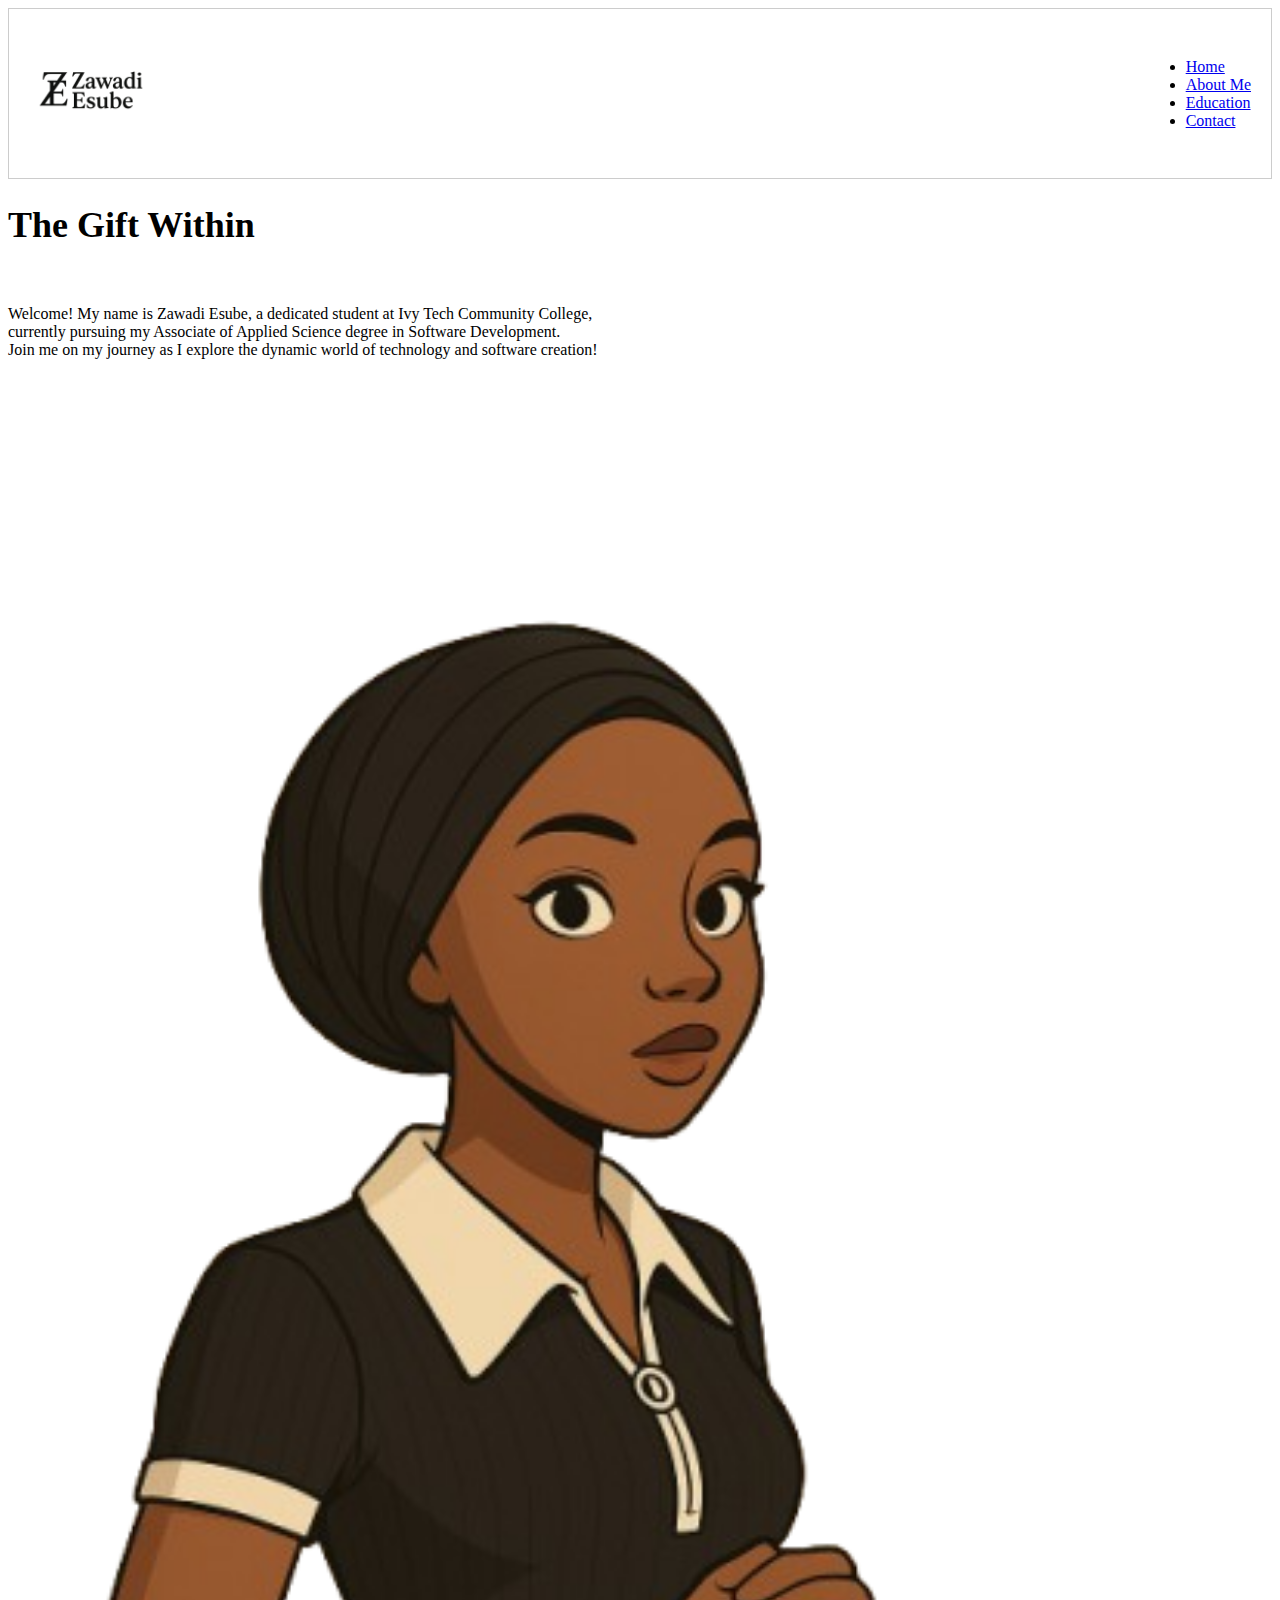
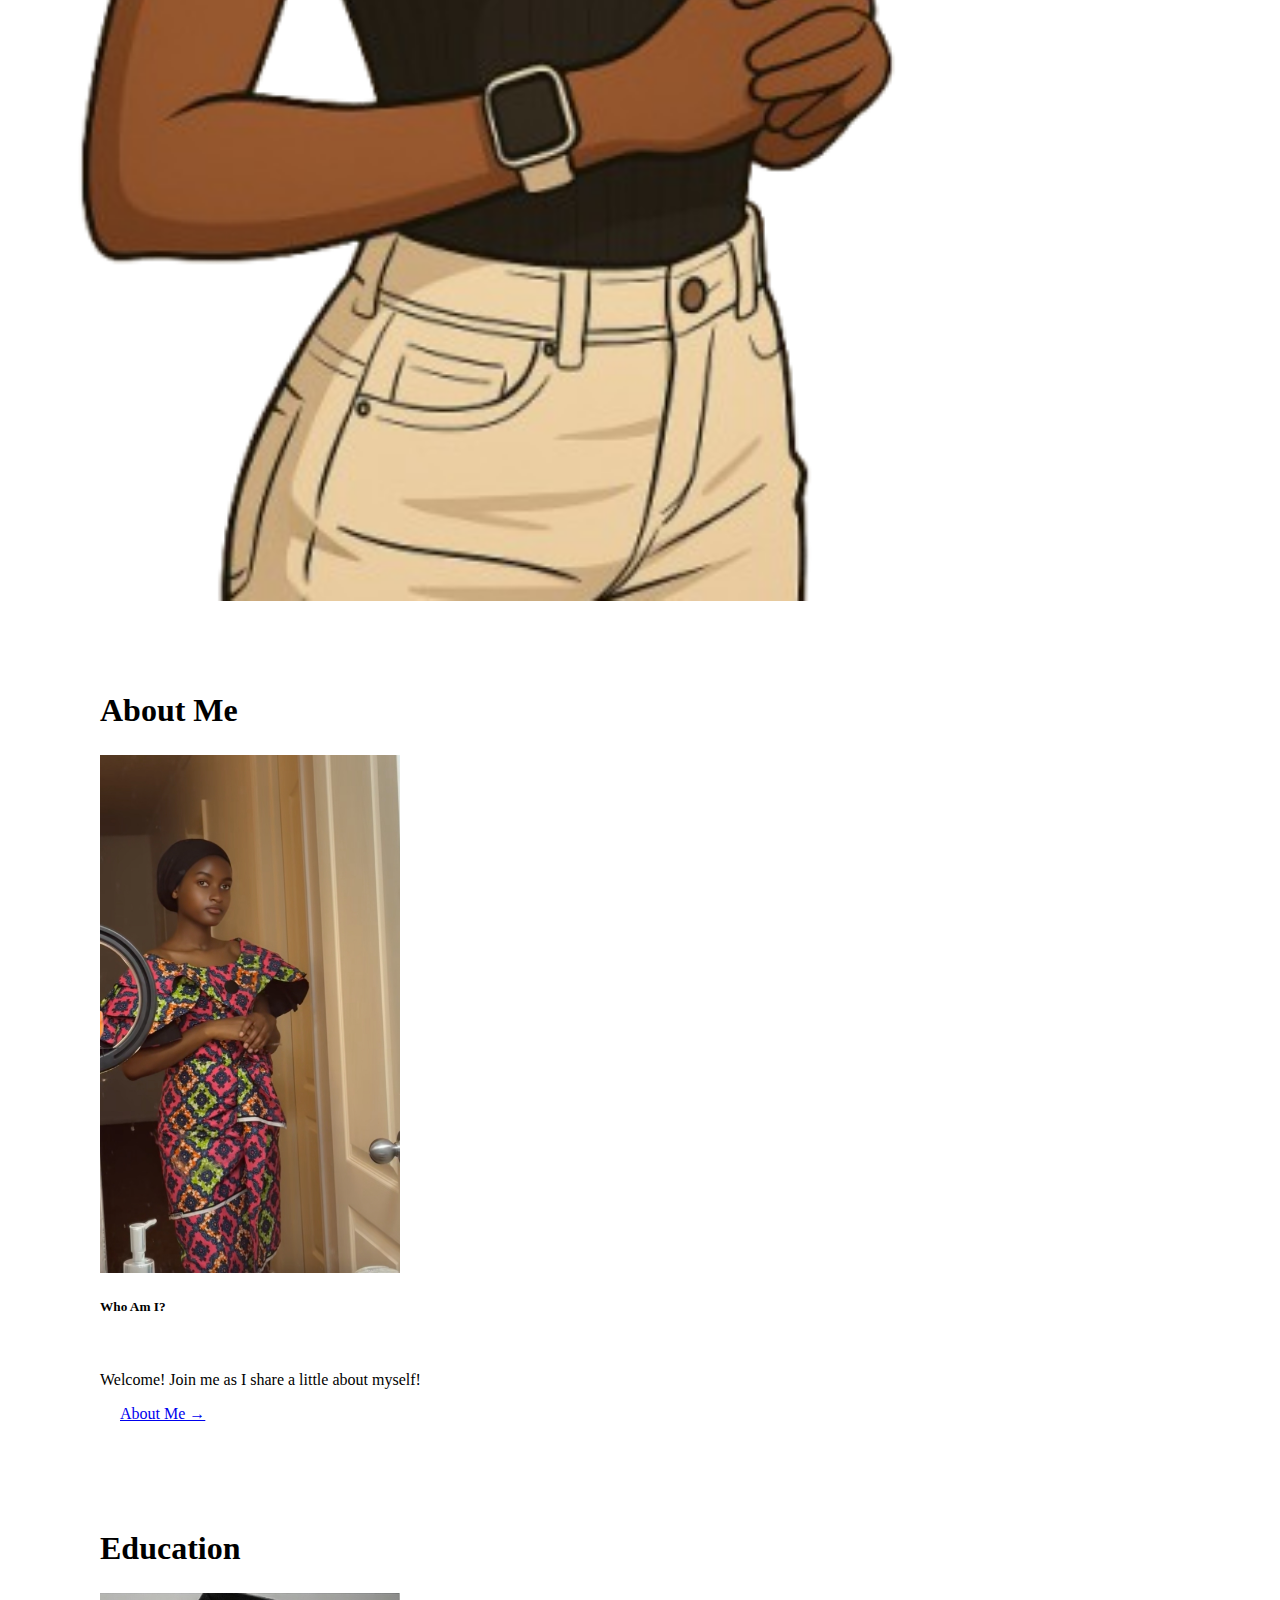
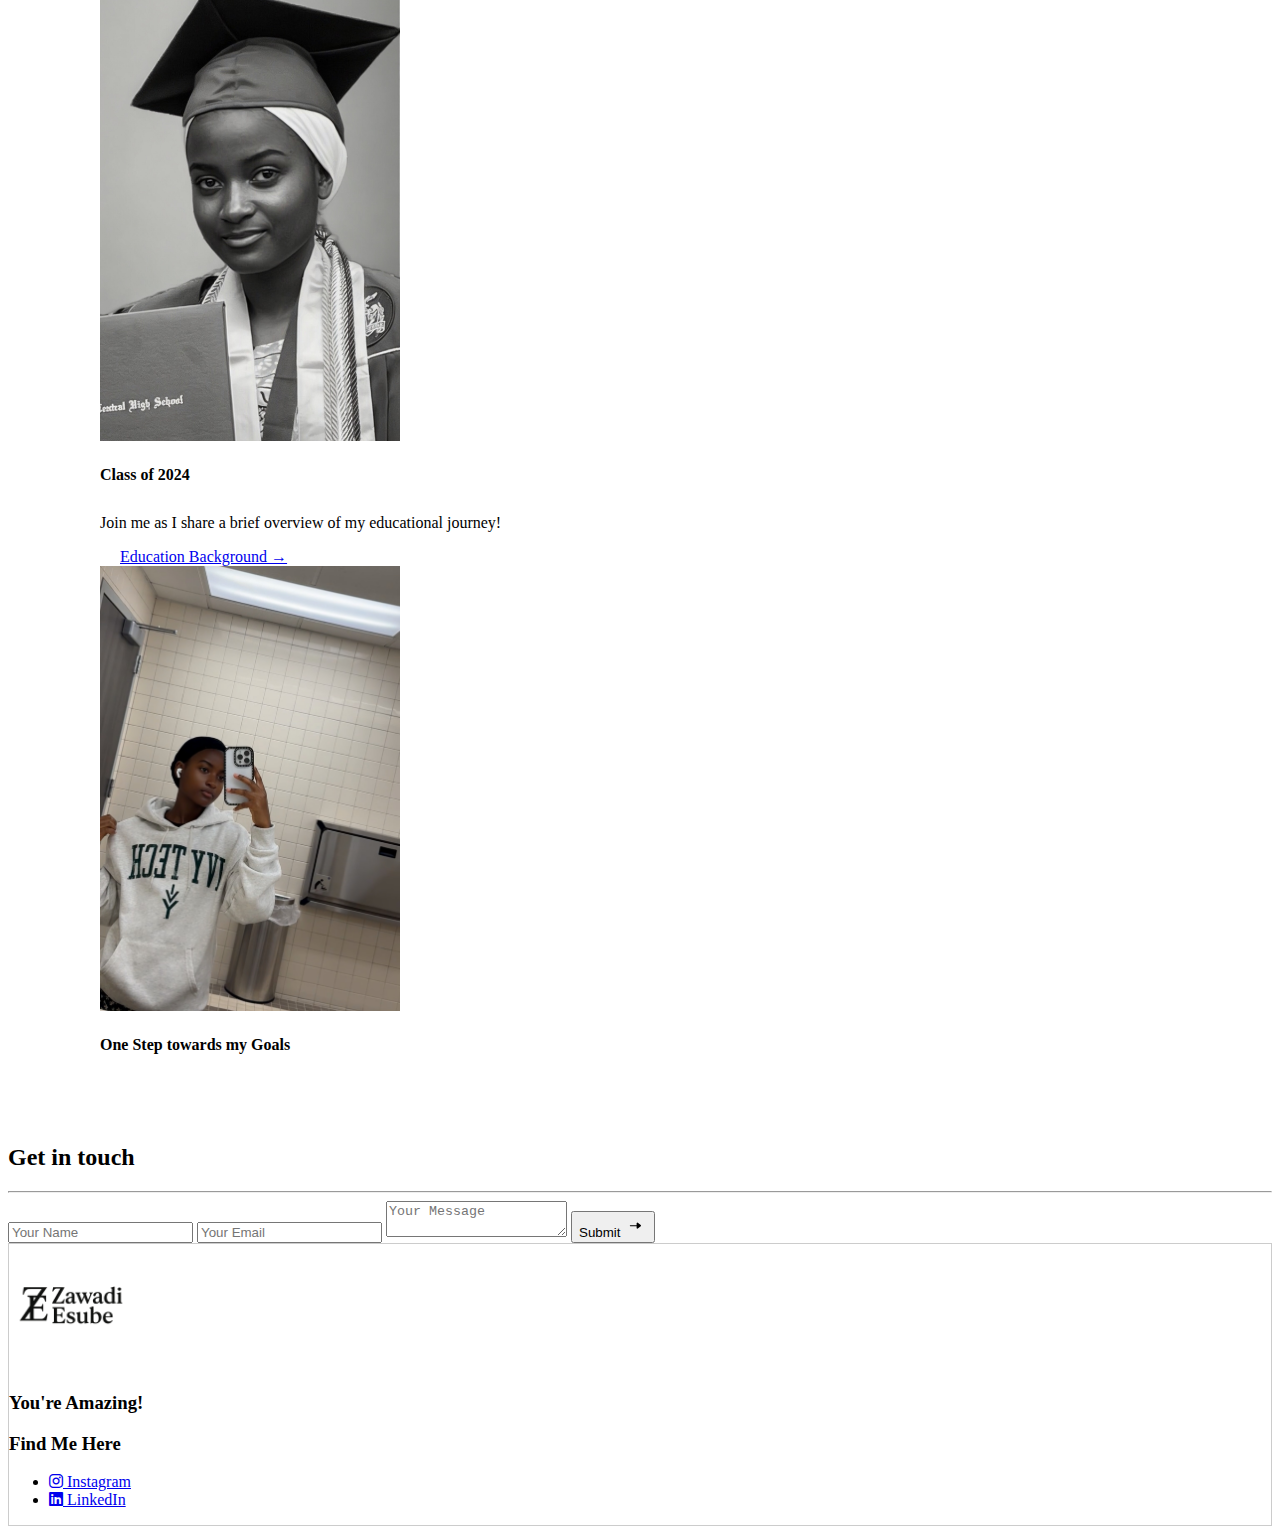
<file: index.html>
<!DOCTYPE html>
<html lang="en">
<head>
    <meta charset="UTF-8">
    <meta name="viewport" content="width=device-width, initial-scale=1.0">
    <title>Zawadi Esùbe | Get to Know Me</title>
    <link rel="stylesheet" href="Style.CSS">
    <link href="https://cdn.boxicons.com/fonts/basic/boxicons.min.css" rel="stylesheet">
    <link rel="stylesheet" href="https://cdnjs.cloudflare.com/ajax/libs/font-awesome/6.0.0/css/all.min.css">
    <link href="https://www.flaticon.com/free-icons/instagram-logo" title="instagram logo icons">
        
</head>
<body>

     <header>
        <div class="navbar-box">
            <nav class="navbar">
                <div class="logo">
                    <a href="index.html">
                        <img src="AboutMeLogo.png" width="125px" alt="Logo">
                    </a>
                </div>
                <ul id="MenuItems">
                    <li><a href="index.html">Home</a></li>
                    <li><a href="AboutMe.html">About Me</a></li>
                    <li><a href="Education.html">Education</a></li>
                    <li><a href="Contact.html">Contact</a></li>
                </ul>
            </nav>
        </div>
        <div class="row">
            <div class="col-1">
                <h1>The Gift Within</h1>
                <br>
                <p>Welcome! My name is Zawadi Esube, a dedicated student at Ivy Tech Community College, 
                <br>currently pursuing my Associate of Applied Science degree in Software Development. 
                <br>Join me on my journey as I explore the dynamic world of technology and software creation!
                </p>

            </div>
            <div class="col-1">
                <img src="CartoonOfMe.2.png">
            </div>
        </div>
    </header>
<!----------about me categories-------->
    <div class="small-container">
        <h2 class="title">About Me</h2>
        <div class="row">
            <div class="col-3">
                <img src="Zawa.jpg" alt="Portait of Zawadi Esube" width="300px">
            </div>
            <div class="col-3">
                <h5>Who Am I?</h5>
                <br>
                <p>Welcome! Join me as I share a little about myself!</p>
                <a href="AboutMe.html" class="btn">About Me &#8594</a>


            </div>
        </div>
    </div>
<!-----------education categories---------->
    <div class="small-container">
        <h2 class="title">Education</h2>
        <div class="row">
            <div class="col-2">
                <img src="GraduationPhoto1.jpg" width="300px">
                <br> 
                <h4>Class of 2024</h4>
            </div>
            <p>Join me as I share a brief overview of my educational journey!</p>
            <a href="Education.html" class="btn">Education Background &#8594</a>
            <div class="col-2">
                <img src="IvyTechmerch.jpeg" width="300px">
                <br>
                <h4>One Step towards my Goals</h4>
            </div>

        </div>
    </div>
<!-----------contact-------->
    <div class="contact-container">
        <form action="" class="contact-left">
            <div class="contact-left-title">
                <h2>Get in touch</h2>
                <hr>
            </div>
            <input type="text" name="name" placeholder="Your Name" class="contact-inputs" required>
            <input type="email" name="email" placeholder="Your Email" class="contact-inputs" required>
            <textarea name="message" placeholder="Your Message" class="contact-inputs" required></textarea>
            <button type="submit">Submit <img src="arrow-right.png" alt=""></button>
        </form>
    </div>
<!----------footer------->
    <div class="footer-box">
        <footer>
            <div class="container">
                <div class="row">
                    <div class="col-4">
                        <img src="AboutMeLogo.png" width="125px">
                    </div>
                    <div class="col-4">
                        <h3>You're Amazing!</h3>
                    </div>
                    <div class="col-4">
                    <h3>Find Me Here</h3>
                        <ul class="social-links">
                            <li>
                                <a href="https://instagram.com/c_ad_eau_/" target="_blank">
                                    <i class="fab fa-instagram"></i> Instagram
                                </a>
                            </li>
                             <li>
                                <a href="https://linkedin.com/in/zawadi-esube" target="_blank">
                                    <i class="fab fa-linkedin"></i> LinkedIn
                                </a>
                            </li>
                        </ul>
                    </div>
                </div>
            </div>
        </footer>

    </div>
</body>
</html>
</file>
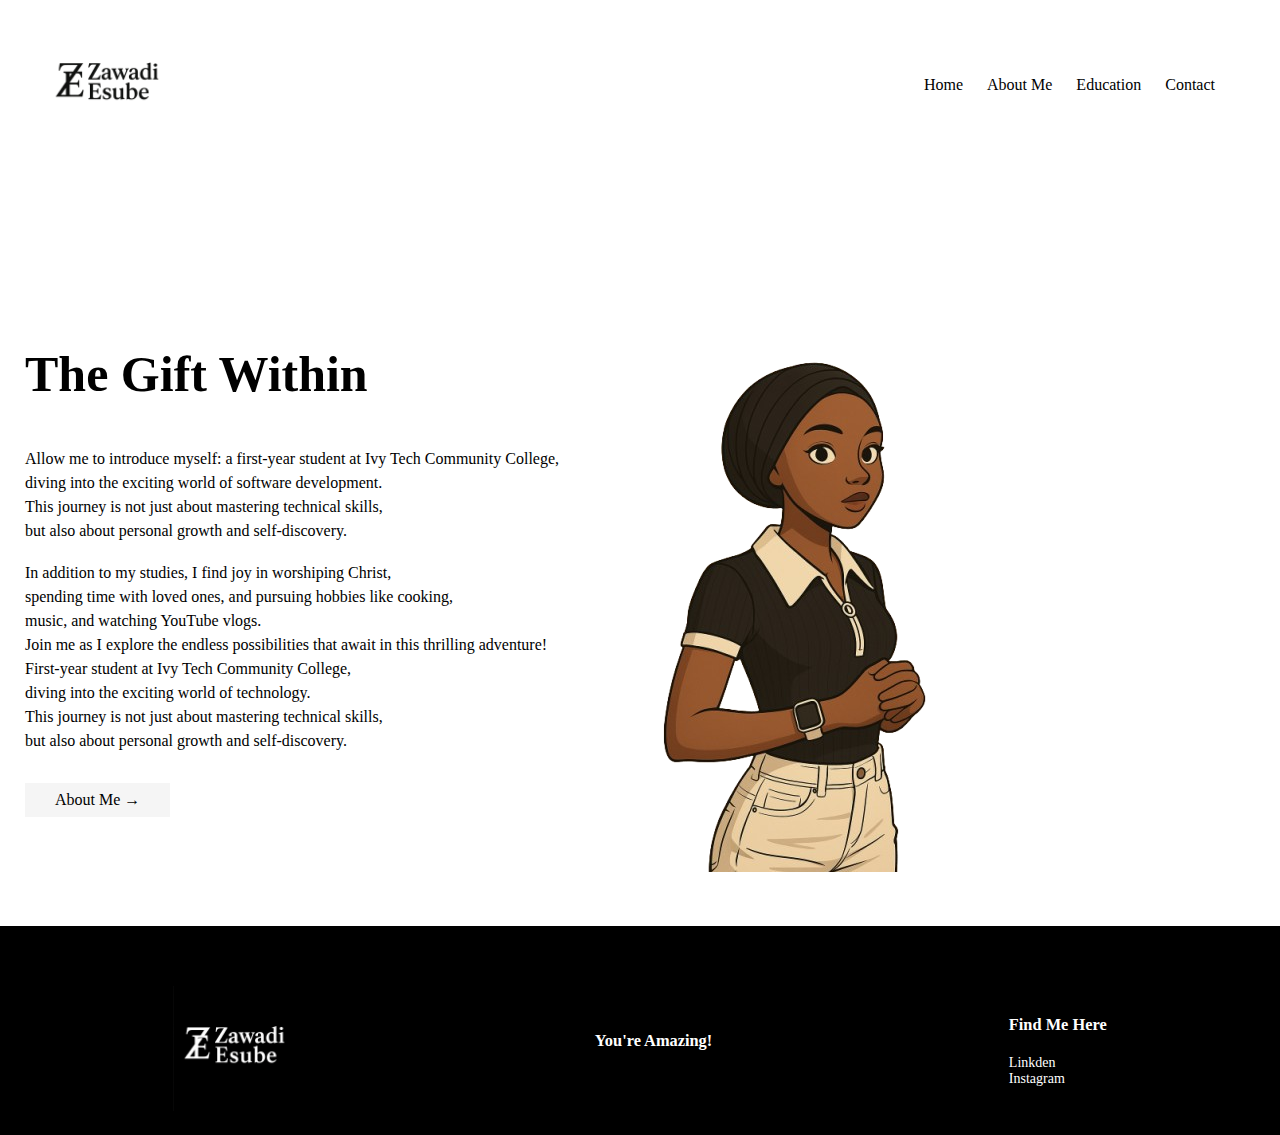
<file: New folder/website_final_project/index.html>
<!DOCTYPE html>
<html lang="en">
<head>
    <meta charset="UTF-8">
    <meta name="viewport" content="width=device-width", initial-scale="1.o">
    <title>Zawadi Esube | Get to Know Me</title>
    <link rel="stylesheet" href="Style.CSS">
    <link href="link href='https://cdn.boxicons.com/fonts/basic/boxicons.min.css' rel='stylesheet">
    <link href='https://cdn.boxicons.com/fonts/basic/boxicons.min.css' rel='stylesheet'>
        
</head>
<body>

     <div class="header">
        <div class="container">
            <div class="navbar">
                <div class="logo">
                     <a href="index.html"><img src="AboutMeLogo.png" width="125px"></a>
                </div>
                <nav>
                    <ul id="MenuItems">
                        <li><a href="index.html">Home</a></li>
                        <li><a href="aboutme.html">About Me</a></li>
                        <li><a href="education.html">Education</a></li>
                        <li><a href="contact.html">Contact</a></li>
                    </ul>
                </nav>
            </div>
                <div class="row">
                    <div class="col-1">
                    <h1>The Gift Within</h1>
                    <br>
                    <p>Allow me to introduce myself: a first-year student at Ivy Tech Community College,<br>
                    diving into the exciting world of software development.<br>
                    This journey is not just about mastering technical skills,<br>
                    but also about personal growth and self-discovery.</p>
                    <br>
                    <p>In addition to my studies, I find joy in worshiping Christ,<br>
                    spending time with loved ones, and pursuing hobbies like cooking,<br>
                    music, and watching YouTube vlogs.<br>
                    Join me as I explore the endless possibilities that await in this thrilling adventure!<br>
                    First-year student at Ivy Tech Community College,<br>
                    diving into the exciting world of technology.<br>
                    This journey is not just about mastering technical skills,<br>
                    but also about personal growth and self-discovery.</p>
                    <a href="AboutMe.html" class="btn">About Me &#8594</a>

                </div>
                <div class="col-1">
                    <img src="CartoonOfMe.2.png">
                </div>
            </div>
        </div>
    </div>

<!----------footer------->
    <div class="footer">
        <div class="container">
            <div class="row">
                <div class="col-4">
                    <img src="AboutMeWhiteLogo.png" width="125px">
                </div>
                <div class="col-4">
                    <h3>You're Amazing!</h3>
                </div>
                <div class="col-4">
                    <h3>Find Me Here</h3>
                    <ul>
                        <li>Linkden</li>

                        <li>Instagram</li>
                    </ul>
                </div>
            </div>
        </div>
    </div>

</body>
</html>
</file>
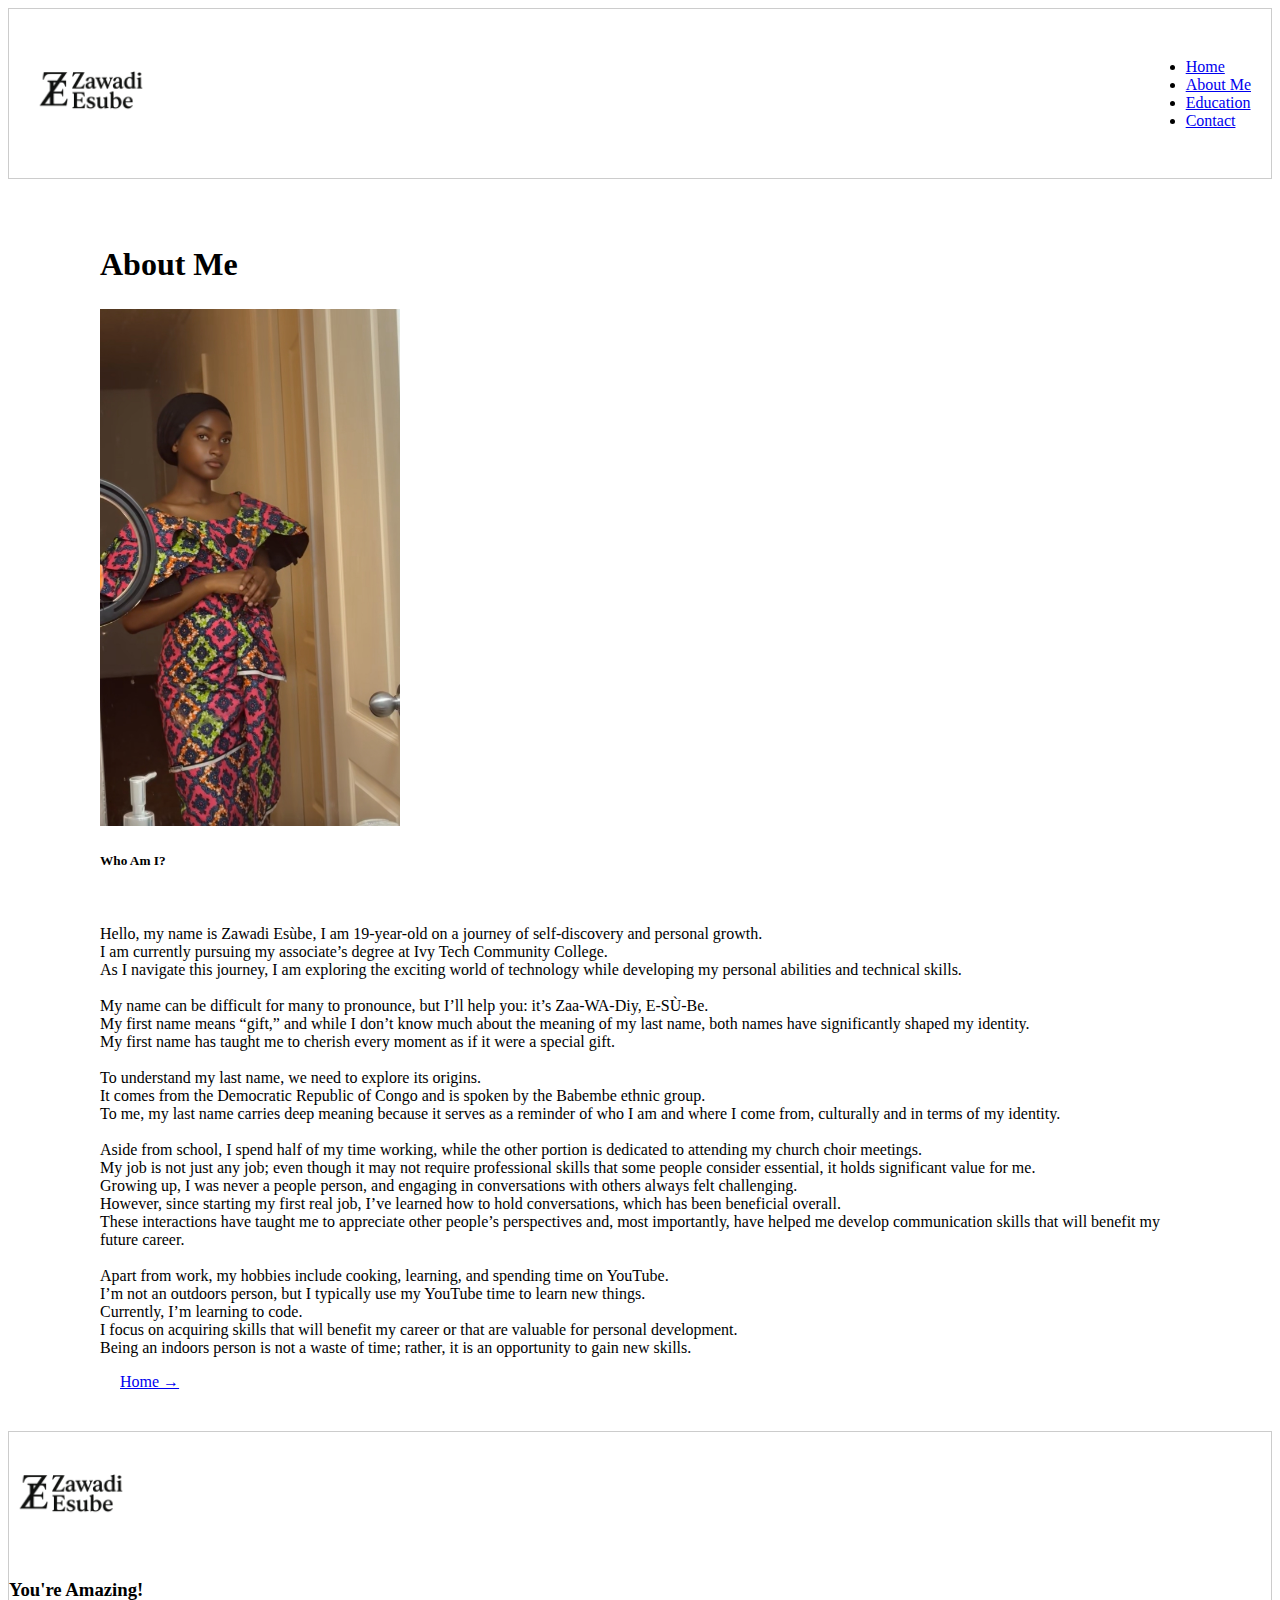
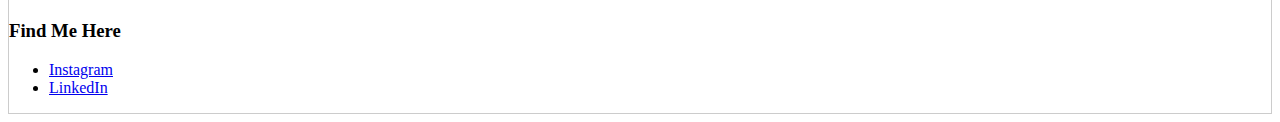
<file: AboutMe.html>
<!DOCTYPE html>
<html lang="en">
<head>
    <meta charset="UTF-8">
    <meta name="viewport" content="width=device-width, initial-scale=1.0">
    <title>Zawadi Esùbe | Get to Know Me</title>
    <link rel="stylesheet" href="Style.CSS">
    <link href="https://cdn.boxicons.com/fonts/basic/boxicons.min.css" rel="stylesheet">
    <link href="https://www.flaticon.com/free-icons/instagram-logo" title="instagram logo icons">
        
</head>
<body>

     <header>
        <div class="navbar-box">
            <nav class="navbar">
                <div class="logo">
                    <a href="index.html">
                        <img src="AboutMeLogo.png" width="125px" alt="Logo">
                    </a>
                </div>
                <ul id="MenuItems">
                    <li><a href="index.html">Home</a></li>
                    <li><a href="AboutMe.html">About Me</a></li>
                    <li><a href="Education.html">Education</a></li>
                    <li><a href="Contact.html">Contact</a></li>
                </ul>
            </nav>
        </div>
    </header>
    <!----------about me categories-------->
    <div class="small-container">
        <h2 class="title">About Me</h2>
        <div class="row">
            <div class="col-3">
                <img src="Zawa.jpg" alt="Portait of Zawadi Esube" width="300px">
            </div>
            <div class="col-3">
                <h5>Who Am I?</h5>
                <br>
                <p>
                    Hello, my name is Zawadi Esùbe, I am 19-year-old on a journey of self-discovery and personal growth.<br>
                    I am currently pursuing my associate’s degree at Ivy Tech Community College.<br>
                    As I navigate this journey, I am exploring the exciting world of technology while developing my personal abilities and technical skills.<br><br>

                     My name can be difficult for many to pronounce, but I’ll help you: it’s Zaa-WA-Diy, E-SÙ-Be.<br>
                    My first name means “gift,” and while I don’t know much about the meaning of my last name, both names have significantly shaped my identity.<br>
                    My first name has taught me to cherish every moment as if it were a special gift.<br><br>

                    To understand my last name, we need to explore its origins.<br>
                    It comes from the Democratic Republic of Congo and is spoken by the Babembe ethnic group.<br>
                    To me, my last name carries deep meaning because it serves as a reminder of who I am and where I come from, culturally and in terms of my identity.<br><br>

                    Aside from school, I spend half of my time working, while the other portion is dedicated to attending my church choir meetings.<br>
                    My job is not just any job; even though it may not require professional skills that some people consider essential, it holds significant value for me.<br>
                    Growing up, I was never a people person, and engaging in conversations with others always felt challenging.<br>
                    However, since starting my first real job, I’ve learned how to hold conversations, which has been beneficial overall.<br>
                    These interactions have taught me to appreciate other people’s perspectives and, most importantly, have helped me develop communication skills that will benefit my future career.<br><br>

                    Apart from work, my hobbies include cooking, learning, and spending time on YouTube.<br>
                    I’m not an outdoors person, but I typically use my YouTube time to learn new things.<br>
                    Currently, I’m learning to code.<br>
                    I focus on acquiring skills that will benefit my career or that are valuable for personal development.<br>
                    Being an indoors person is not a waste of time; rather, it is an opportunity to gain new skills.
                </p>
                <a href="index.html" class="btn">Home &#8594</a>

            </div>
        </div>
    </div>

<!----------footer------->
    <div class="footer-box">
        <footer>
            <div class="container">
                <div class="row">
                    <div class="col-4">
                        <img src="AboutMeLogo.png" width="125px">
                    </div>
                    <div class="col-4">
                        <h3>You're Amazing!</h3>
                    </div>
                    <div class="col-4">
                    <h3>Find Me Here</h3>
                        <ul class="social-links">
                            <li>
                                <a href="https://instagram.com/c_ad_eau_/" target="_blank">
                                    <i class="fab fa-instagram"></i> Instagram
                                </a>
                            </li>
                             <li>
                                <a href="https://linkedin.com/in/zawadi-esube" target="_blank">
                                    <i class="fab fa-linkedin"></i> LinkedIn
                                </a>
                            </li>
                        </ul>
                    </div>
                </div>
            </div>
        </footer>

    </div>
</body>
</html>
</file>
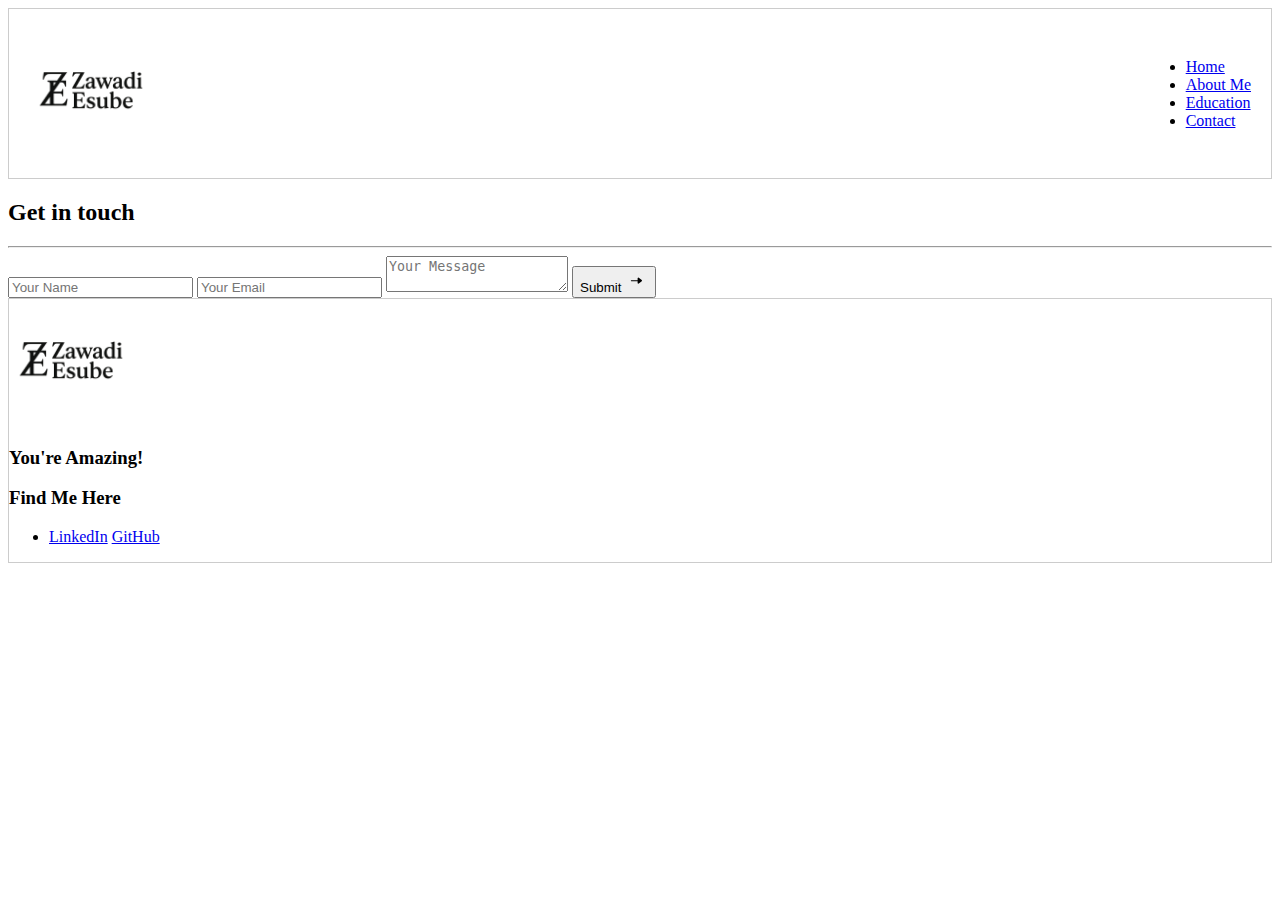
<file: Contact.html>
<!DOCTYPE html>
<html lang="en">
<head>
    <meta charset="UTF-8">
    <meta name="viewport" content="width=device-width, initial-scale=1.0">
    <title>Zawadi Esùbe | Get to Know Me</title>
    <link rel="stylesheet" href="Style.CSS">
    <link href="https://cdn.boxicons.com/fonts/basic/boxicons.min.css" rel="stylesheet">
    <link href="https://www.flaticon.com/free-icons/instagram-logo" title="instagram logo icons">
        
</head>
<body>

     <header>
        <div class="navbar-box">
            <nav class="navbar">
                <div class="logo">
                    <a href="index.html">
                        <img src="AboutMeLogo.png" width="125px" alt="Logo">
                    </a>
                </div>
                <ul id="MenuItems">
                    <li><a href="index.html">Home</a></li>
                    <li><a href="AboutMe.html">About Me</a></li>
                    <li><a href="Education.html">Education</a></li>
                    <li><a href="Contact.html">Contact</a></li>
                </ul>
            </nav>
        </div>
    </header>
    
    <!-----------contact-------->
    <div class="contact-container">
        <form action="https://api.web3forms.com/submit" method="POST" class="contact-left">
            <div class="contact-left-title">
                <h2>Get in touch</h2>
                <hr>
            </div>
            <input type="hidden" name="access_key" value="a3de0f06-ca59-4507-b3f0-29aaeaa1bd20">
            <input type="text" name="name" placeholder="Your Name" class="contact-inputs" required>
            <input type="email" name="email" placeholder="Your Email" class="contact-inputs" required>
            <textarea name="message" placeholder="Your Message" class="contact-inputs" required></textarea>
            <button type="submit">Submit <img src="arrow-right.png" alt=""></button>
        </form>
    </div>
<!----------footer------->
    <div class="footer-box">
        <footer>
            <div class="container">
                <div class="row">
                    <div class="col-4">
                        <img src="AboutMeLogo.png" width="125px">
                    </div>
                    <div class="col-4">
                        <h3>You're Amazing!</h3>
                    </div>
                    <div class="col-4">
                    <h3>Find Me Here</h3>
                        <ul class="social-links">
                            <li>
                                <a href="https://linkedin.com/in/zawadi-esube" target="_blank">LinkedIn</a>
                                <a href="https://github.com/zesube" target="_blank">GitHub</a>
                            </li>
                        </ul>
                    </div>
                </div>
            </div>
        </footer>

    </div>
</body>
</html>
</file>
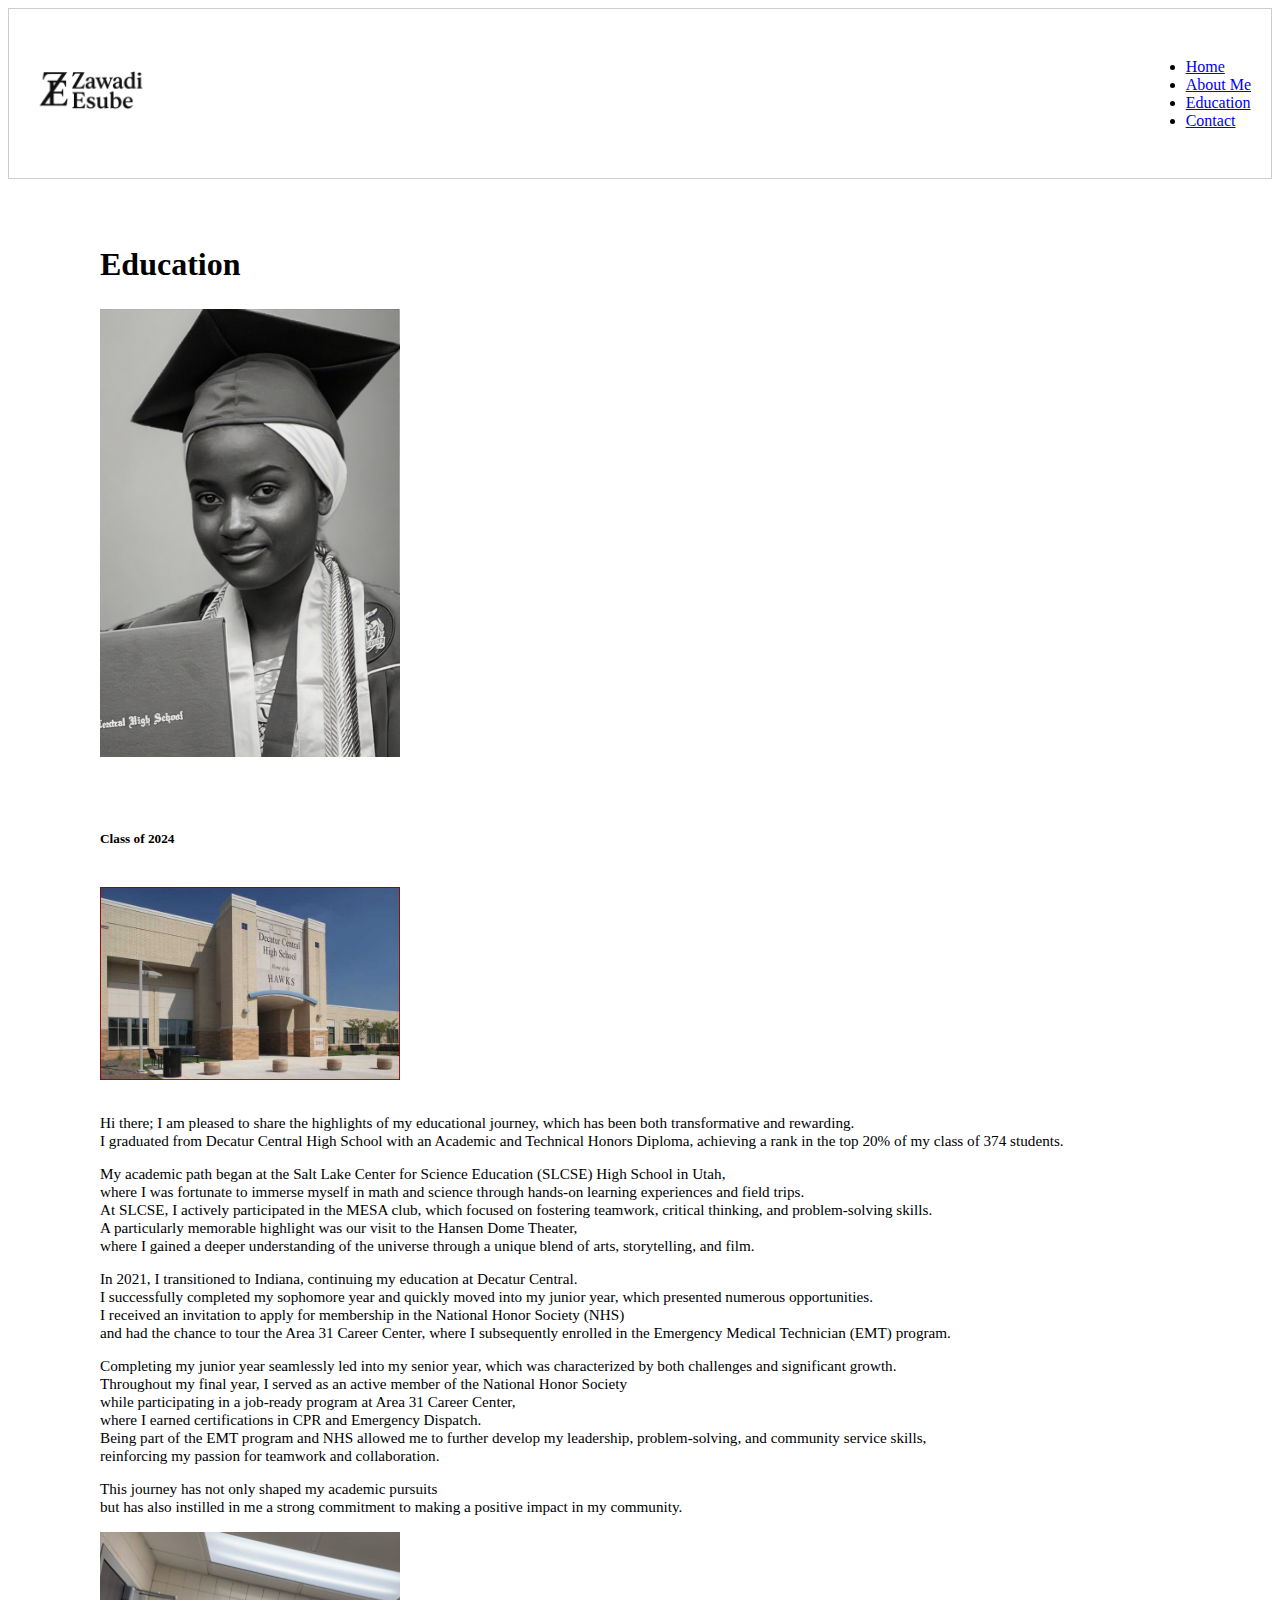
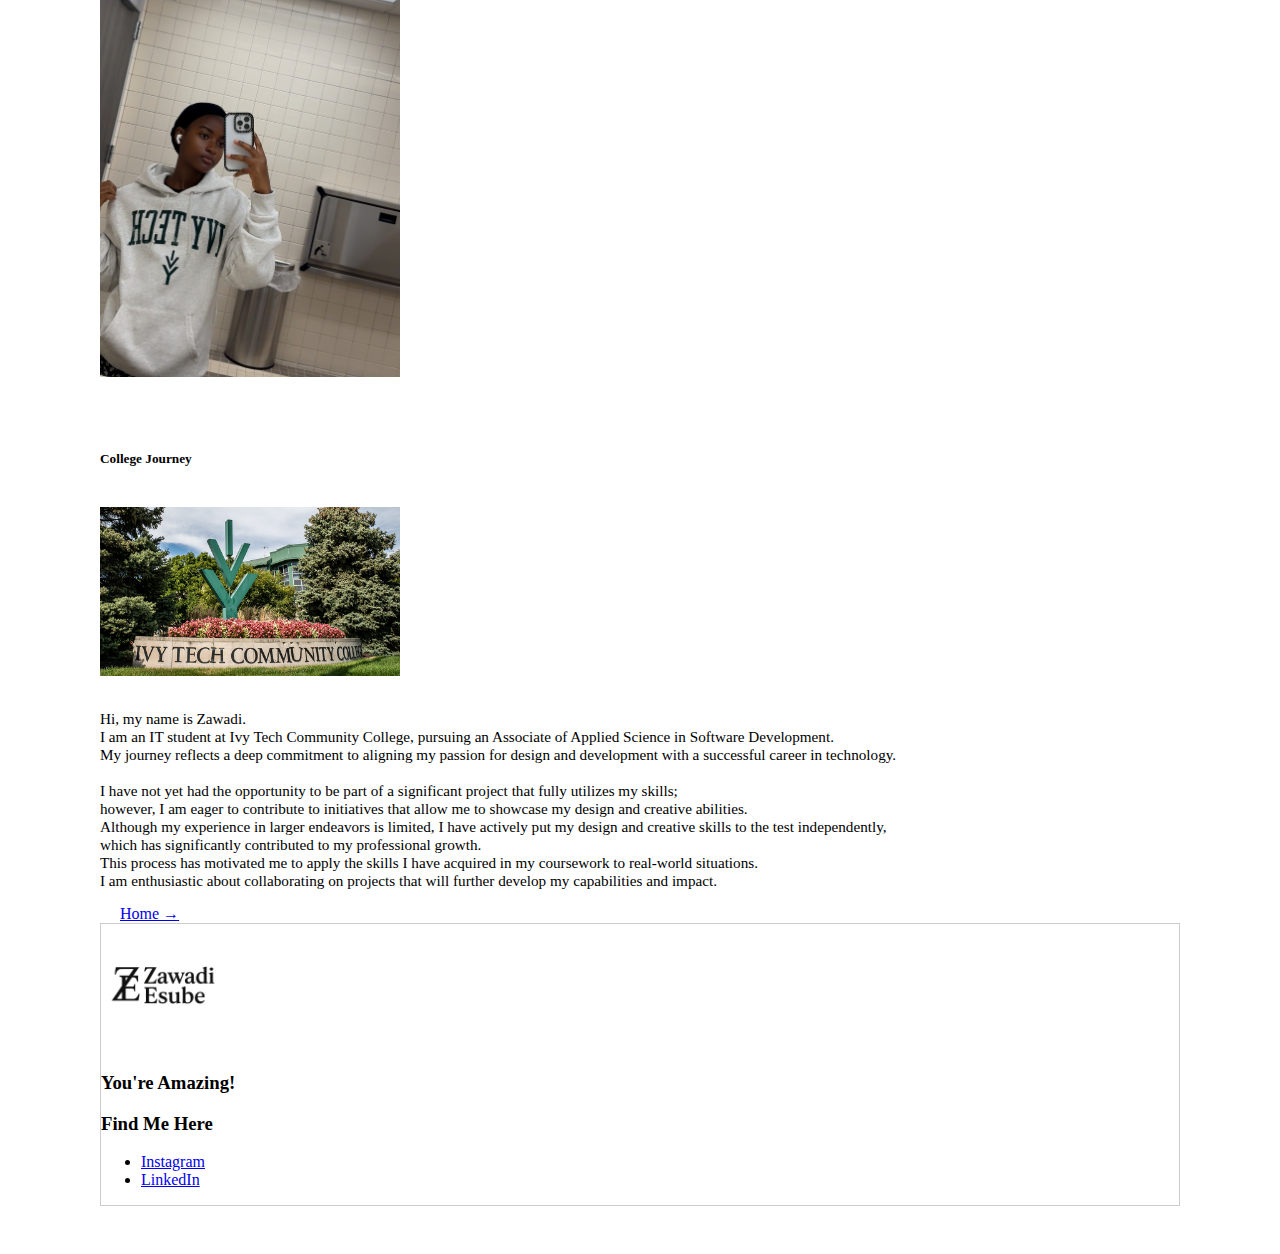
<file: Education.html>
<!DOCTYPE html>
<html lang="en">
<head>
    <meta charset="UTF-8">
    <meta name="viewport" content="width=device-width, initial-scale=1.0">
    <title>Zawadi Esube | Get to Know Me</title>
    <link rel="stylesheet" href="Style.CSS">
    <link href="https://cdn.boxicons.com/fonts/basic/boxicons.min.css" rel="stylesheet">
    <link href="https://www.flaticon.com/free-icons/instagram-logo" title="instagram logo icons">
        
</head>
<body>

     <header>
        <div class="navbar-box">
            <nav class="navbar">
                <div class="logo">
                    <a href="index.html">
                        <img src="AboutMeLogo.png" width="125px" alt="Logo">
                    </a>
                </div>
                <ul id="MenuItems">
                    <li><a href="index.html">Home</a></li>
                    <li><a href="AboutMe.html">About Me</a></li>
                    <li><a href="Education.html">Education</a></li>
                    <li><a href="Contact.html">Contact</a></li>
                </ul>
            </nav>
        </div>
            
    </header>


    <!-----------education categories---------->
    <div class="small-container">
        <h2 class="title">Education</h2>
        <div class="education-row">
            <div class="col-2">
                <img src="GraduationPhoto1.jpg" width="300px">
            </div> 
        <div class="col-2">
            <br>
            <h5>Class of 2024</h5>
            <br>
            <img src="decaturcentral.jpg" width="300px">
        </div>
        <p>
            Hi there; I am pleased to share the highlights of my educational journey, which has been both transformative and rewarding.<br>
            I graduated from Decatur Central High School with an Academic and Technical Honors Diploma,
            achieving a rank in the top 20% of my class of 374 students.
        </p>

        <p>
            My academic path began at the Salt Lake Center for Science Education (SLCSE) High School in Utah,<br>
            where I was fortunate to immerse myself in math and science through hands-on learning experiences and field trips.<br>
            At SLCSE, I actively participated in the MESA club, which focused on fostering teamwork, critical thinking, and problem-solving skills.<br>
            A particularly memorable highlight was our visit to the Hansen Dome Theater,<br>
            where I gained a deeper understanding of the universe through a unique blend of arts, storytelling, and film.
        </p>
        <p>
            In 2021, I transitioned to Indiana, continuing my education at Decatur Central.<br>
            I successfully completed my sophomore year and quickly moved into my junior year, which presented numerous opportunities.<br>
            I received an invitation to apply for membership in the National Honor Society (NHS)<br>
            and had the chance to tour the Area 31 Career Center, where I subsequently enrolled in the Emergency Medical Technician (EMT) program.
        </p>

        <p>
            Completing my junior year seamlessly led into my senior year, which was characterized by both challenges and significant growth.<br>
            Throughout my final year, I served as an active member of the National Honor Society<br>
            while participating in a job-ready program at Area 31 Career Center,<br>
            where I earned certifications in CPR and Emergency Dispatch.<br>
            Being part of the EMT program and NHS allowed me to further develop my leadership, problem-solving, and community service skills,<br>
            reinforcing my passion for teamwork and collaboration.
        </p>

        <p>
            This journey has not only shaped my academic pursuits<br>
            but has also instilled in me a strong commitment to making a positive impact in my community.
        </p>
    </div>
    <div>
        <div class="education-row">
            <div class="col-5">
                <img src="IvyTechmerch.jpeg" width="300px">

            </div>
            <div class="col-5">
                <br>
                <h5>College Journey</h5>
                <br>
                <img src="IvyTech.Indy.jpg" width="300px">   
            </div>
            <p>
                Hi, my name is Zawadi.<br>
                I am an IT student at Ivy Tech Community College, pursuing an Associate of Applied Science in Software Development.<br>
                My journey reflects a deep commitment to aligning my passion for design and development with a successful career in technology.<br><br>

                I have not yet had the opportunity to be part of a significant project that fully utilizes my skills;<br>
                however, I am eager to contribute to initiatives that allow me to showcase my design and creative abilities.<br>
                Although my experience in larger endeavors is limited, I have actively put my design and creative skills to the test independently,<br>
                which has significantly contributed to my professional growth.<br>
                This process has motivated me to apply the skills I have acquired in my coursework to real-world situations.<br>
                I am enthusiastic about collaborating on projects that will further develop my capabilities and impact.
            </p>
        </div>
        <a href="index.html" class="btn">Home &#8594</a>

    </div>


<!----------footer------->
    <div class="footer-box">
        <footer>
            <div class="container">
                <div class="row">
                    <div class="col-4">
                        <img src="AboutMeLogo.png" width="125px">
                    </div>
                    <div class="col-4">
                        <h3>You're Amazing!</h3>
                    </div>
                    <div class="col-4">
                    <h3>Find Me Here</h3>
                        <ul class="social-links">
                            <li>
                                <a href="https://instagram.com/c_ad_eau_/" target="_blank">
                                    <i class="fab fa-instagram"></i> Instagram
                                </a>
                            </li>
                             <li>
                                <a href="https://linkedin.com/in/zawadi-esube" target="_blank">
                                    <i class="fab fa-linkedin"></i> LinkedIn
                                </a>
                            </li>
                        </ul>
                    </div>
                </div>
            </div>
        </footer>
    </div>
</html>
</file>
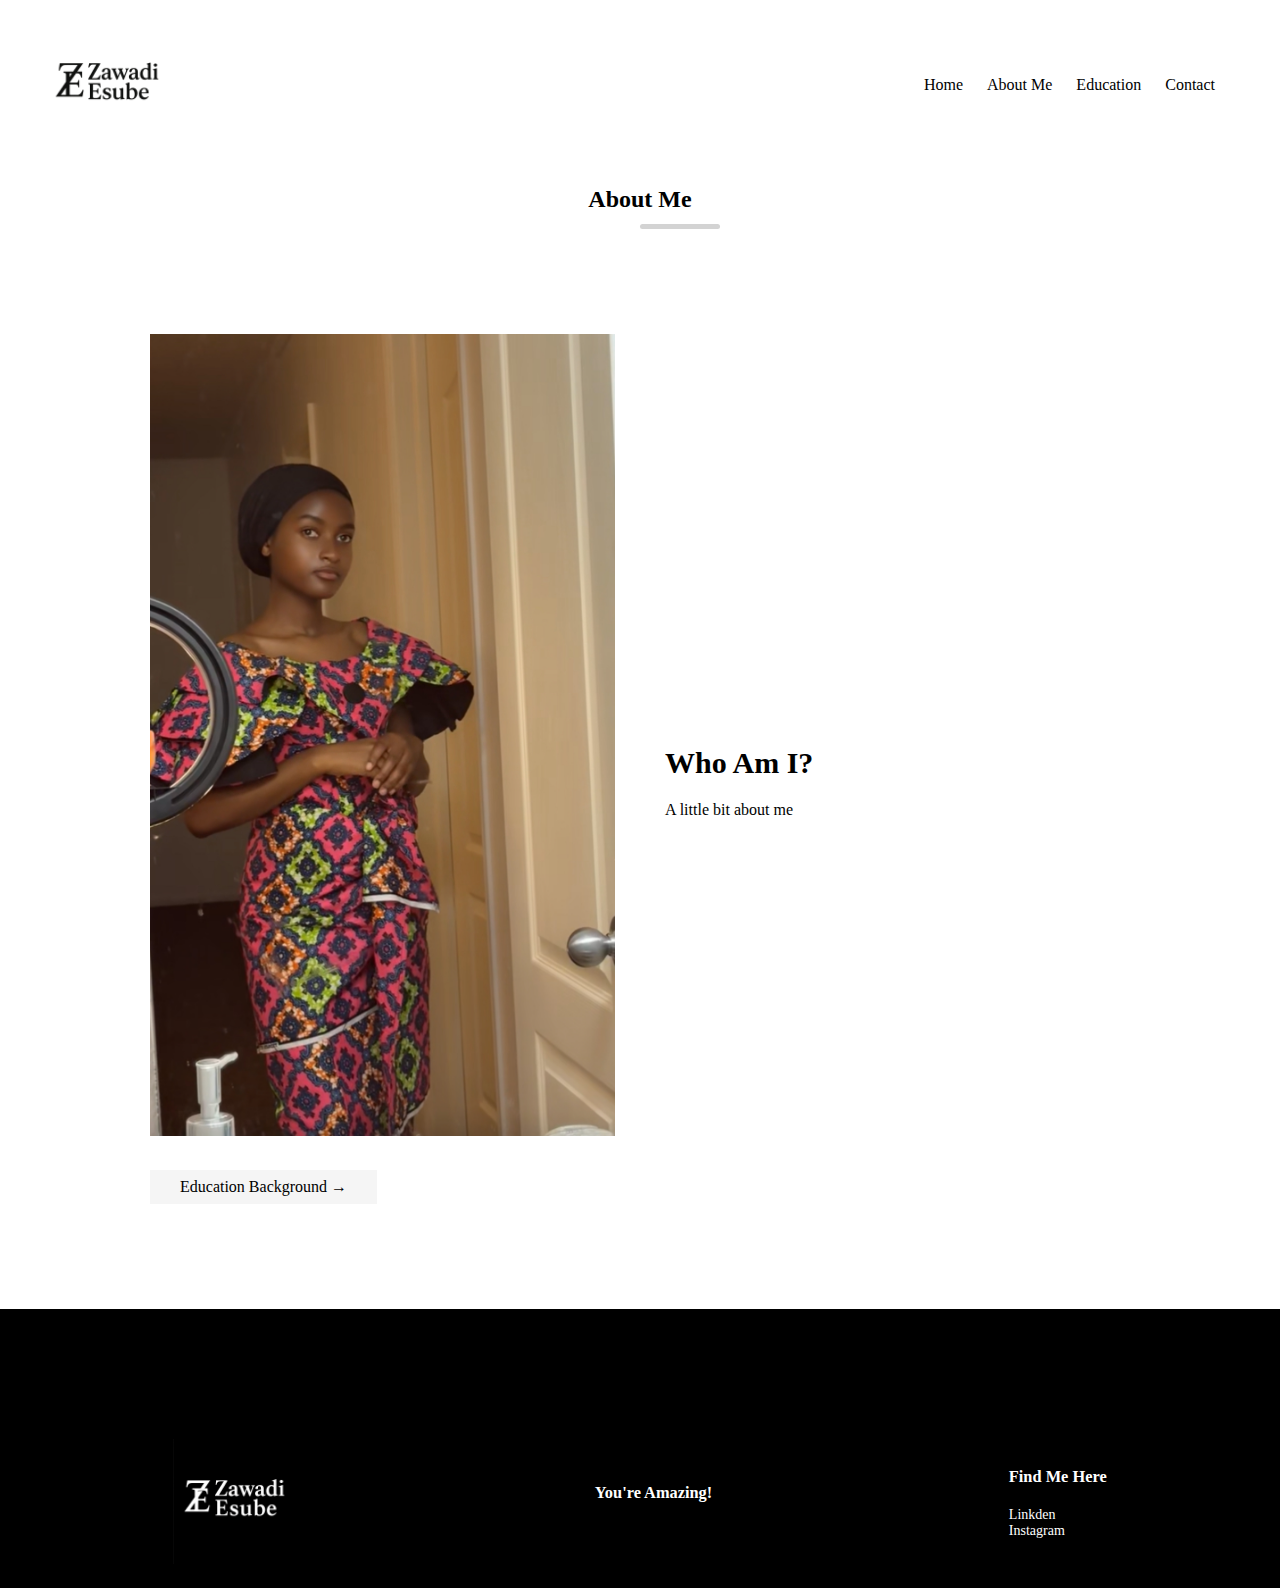
<file: New folder/website_final_project/AboutMe.html>
<!DOCTYPE html>
<html lang="en">
<head>
    <meta charset="UTF-8">
    <meta name="viewport" content="width=device-width", initial-scale="1.o">
    <title>Zawadi Esube | About Me</title>
    <link rel="stylesheet" href="Style.CSS">
    <link href="link href='https://cdn.boxicons.com/fonts/basic/boxicons.min.css' rel='stylesheet">
    <link href='https://cdn.boxicons.com/fonts/basic/boxicons.min.css' rel='stylesheet'>
        
</head>
<body>

     <div class="header">
        <div class="container">
            <div class="navbar">
                <div class="logo">
                     <img src="AboutMeLogo.png" width="125px">
                </div>
                <nav>
                    <ul id="MenuItems">
                        <li><a href="index.html">Home</a></li>
                        <li><a href="aboutme.html">About Me</a></li>
                        <li><a href="education.html">Education</a></li>
                        <li><a href="contact.html">Contact</a></li>
                    </ul>
                </nav>
        </div>
    </div>


<!----------about me categories-------->
    <div class="small-container">
        <h2 class="title">About Me</h2>
        <div class="row">
            <div class="col-3">
                <img src="Zawa.jpg" width="300px">
                <a href="Education.html" class="btn">Education Background &#8594</a>

            </div>
            <div class="col-3">
                <h5>Who Am I?</h5>
                <br>
                <p>A little bit about me</p>
            </div>
        </div>
    </div>




<!----------footer------->
    <div class="footer">
        <div class="container">
            <div class="row">
                <div class="col-4">
                    <img src="AboutMeWhiteLogo.png" width="125px">
                </div>
                <div class="col-4">
                    <h3>You're Amazing!</h3>
                </div>
                <div class="col-4">
                    <h3>Find Me Here</h3>
                    <ul>
                        <li>Linkden</li>

                        <li>Instagram</li>
                    </ul>
                </div>
            </div>
        </div>
    </div>

</body>
</html>
</file>
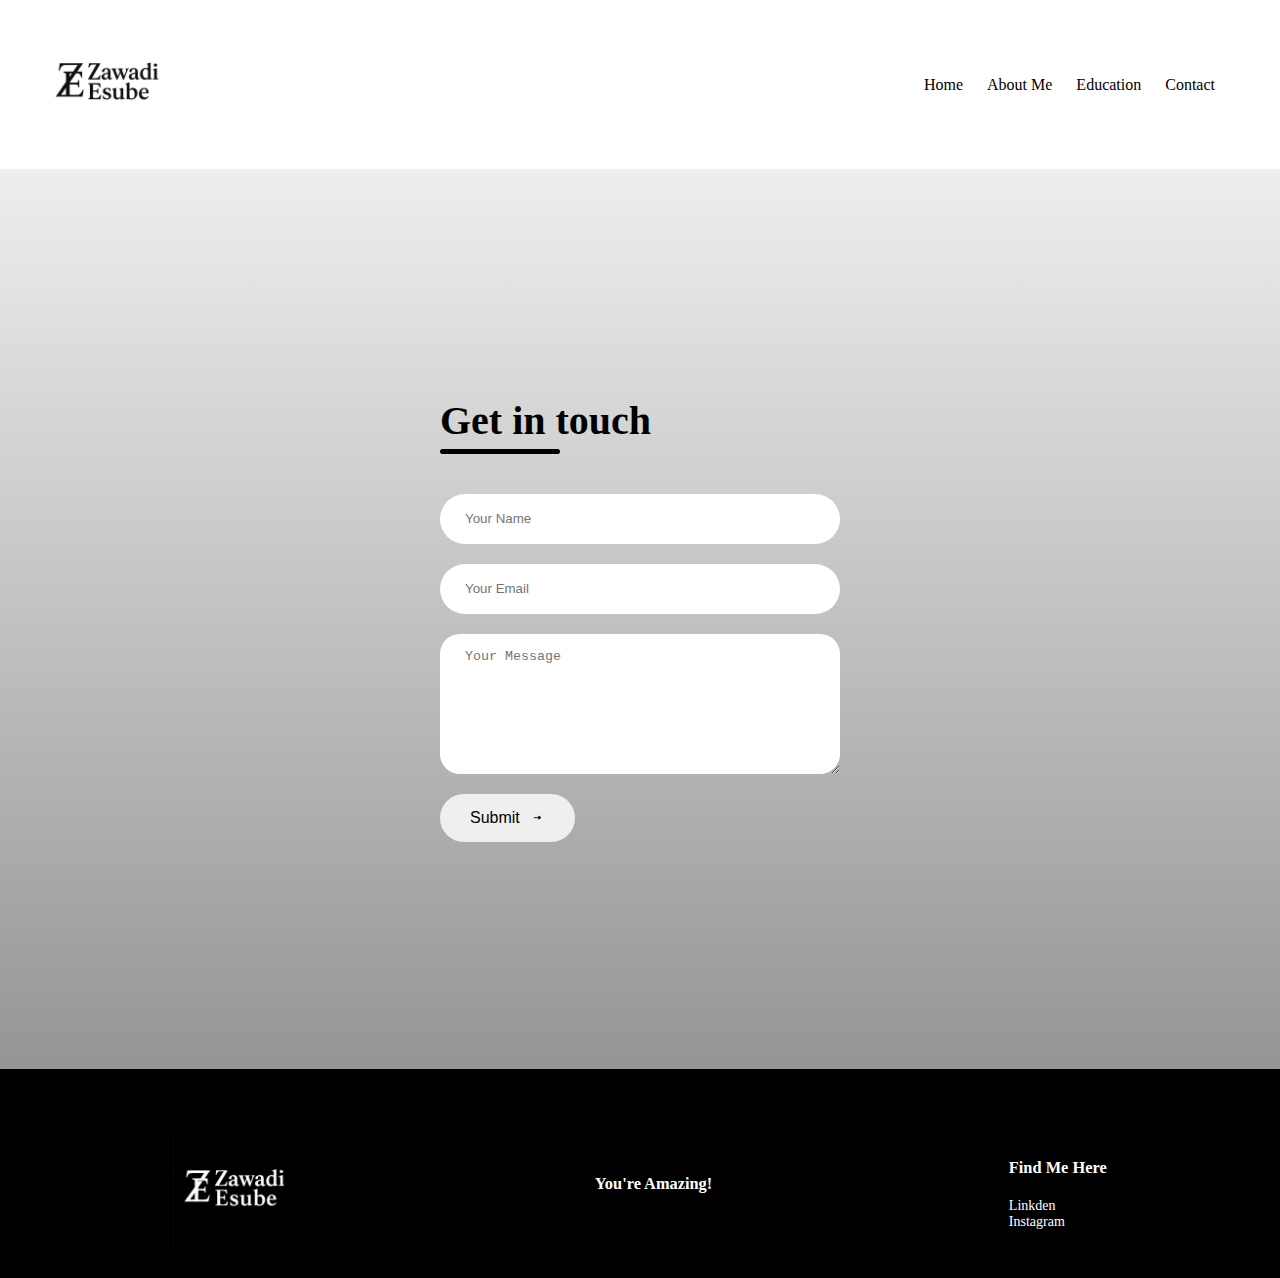
<file: New folder/website_final_project/Contact.html>
<!DOCTYPE html>
<html lang="en">
<head>
    <meta charset="UTF-8">
    <meta name="viewport" content="width=device-width", initial-scale="1.o">
    <title>Zawadi Esube | Get in Touch</title>
    <link rel="stylesheet" href="Style.CSS">
    <link href="link href='https://cdn.boxicons.com/fonts/basic/boxicons.min.css' rel='stylesheet">
    <link href='https://cdn.boxicons.com/fonts/basic/boxicons.min.css' rel='stylesheet'>
        
</head>
<body>

     <div class="header">
        <div class="container">
            <div class="navbar">
                <div class="logo">
                     <a href="index.html"><img src="AboutMeLogo.png" width="125px"></a>
                </div>
                <nav>
                    <ul id="MenuItems">
                        <li><a href="index.html">Home</a></li>
                        <li><a href="aboutme.html">About Me</a></li>
                        <li><a href="education.html">Education</a></li>
                        <li><a href="contact.html">Contact</a></li>
                    </ul>
                </nav>
            </div>
        </div>
    </div>

<!-----------contact-------->
    <div class="contact-container">
        <form action="" class="contact-left">
            <div class="contact-left-title">
                <h2>Get in touch</h2>
                <hr>
            </div>
            <input type="text" name="name" placeholder="Your Name" class="contact-inputs" required>
            <input type="email" name="email" placeholder="Your Email" class="contact-inputs" required>
            <textarea name="message" placeholder="Your Message" class="contact-inputs" required></textarea>
            <button type="submit">Submit <img src="arrow-right.png" alt=""></button>
        </form>
    </div>




<!----------footer------->
    <div class="footer">
        <div class="container">
            <div class="row">
                <div class="col-4">
                    <img src="AboutMeWhiteLogo.png" width="125px">
                </div>
                <div class="col-4">
                    <h3>You're Amazing!</h3>
                </div>
                <div class="col-4">
                    <h3>Find Me Here</h3>
                    <ul>
                        <li>Linkden</li>

                        <li>Instagram</li>
                    </ul>
                </div>
            </div>
        </div>
    </div>

</body>
</html>
</file>
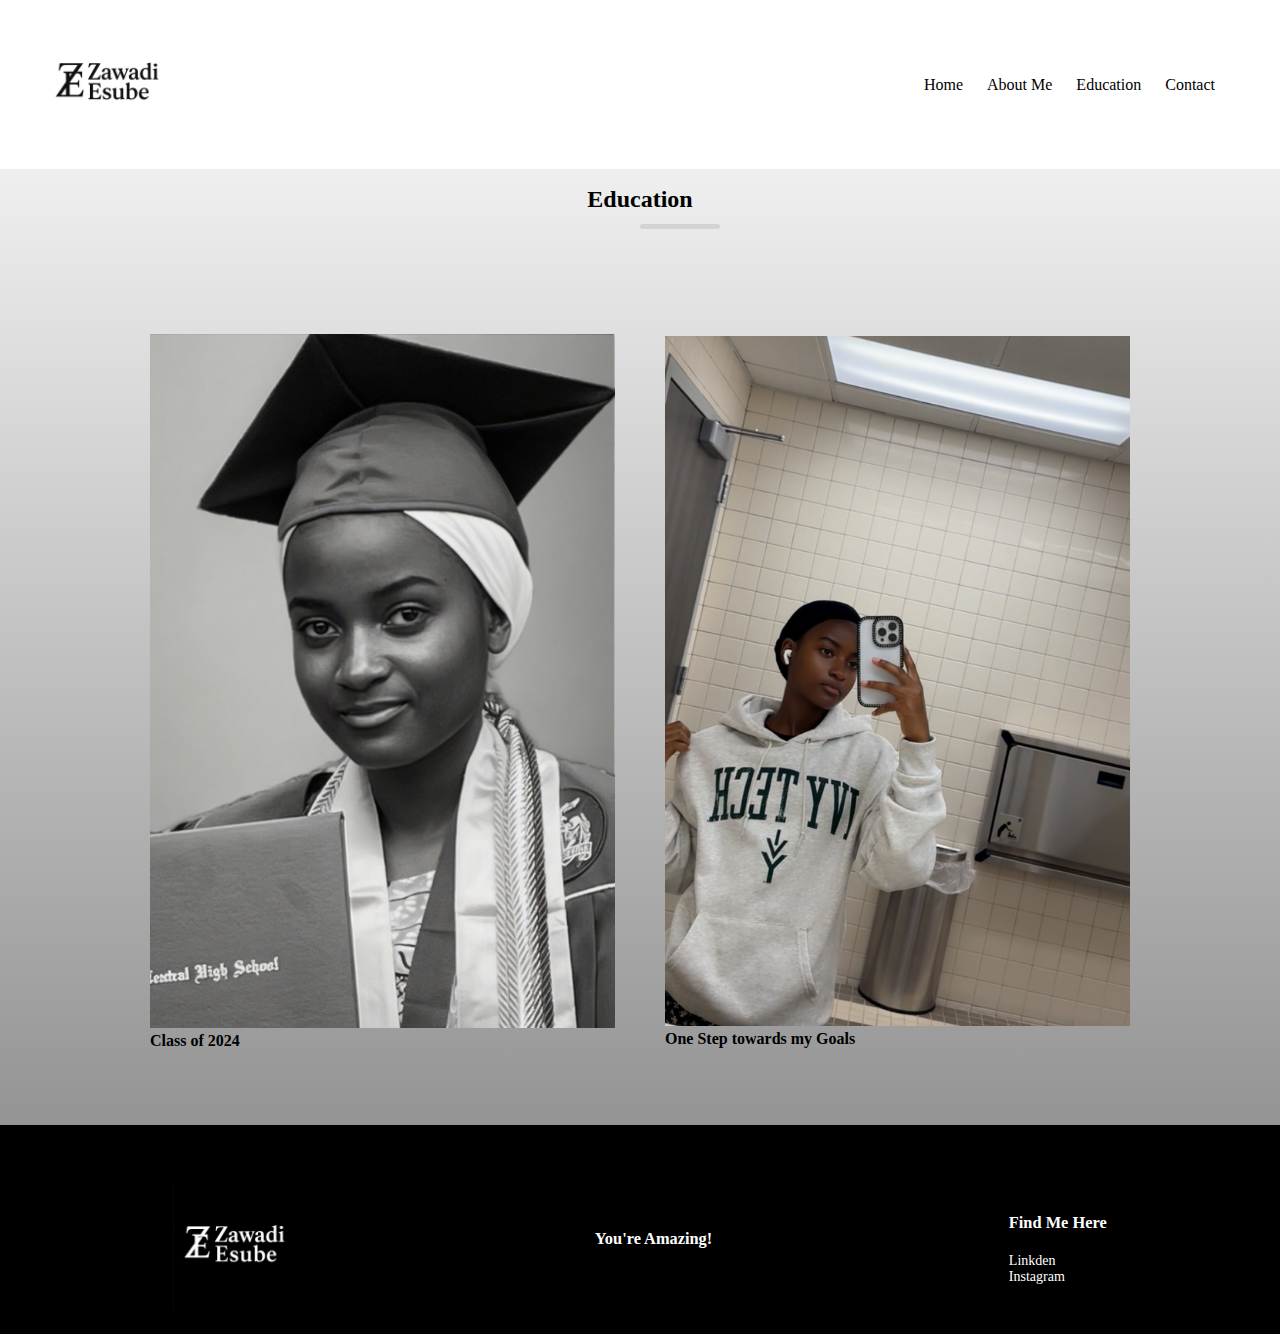
<file: New folder/website_final_project/Education.html>
<!DOCTYPE html>
<html lang="en">
<head>
    <meta charset="UTF-8">
    <meta name="viewport" content="width=device-width", initial-scale="1.o">
    <title>Zawadi Esube | Education</title>
    <link rel="stylesheet" href="Style.CSS">
    <link href="link href='https://cdn.boxicons.com/fonts/basic/boxicons.min.css' rel='stylesheet">
    <link href='https://cdn.boxicons.com/fonts/basic/boxicons.min.css' rel='stylesheet'>
        
</head>
<body>

     <div class="header">
        <div class="container">
            <div class="navbar">
                <div class="logo">
                    <img src="AboutMeLogo.png" width="125px"></a>
                </div>
                <nav>
                    <ul id="MenuItems">
                        <li><a href="index.html">Home</a></li>
                        <li><a href="aboutme.html">About Me</a></li>
                        <li><a href="education.html">Education</a></li>
                        <li><a href="contact.html">Contact</a></li>
                    </ul>
                </nav>
            </div>
        </div>
    </div>

<!-----------education categories---------->
    <div class="small-container">
        <h2 class="title">Education</h2>
        <div class="row">
            <div class="col-2">
                <img src="GraduationPhoto1.jpg" width="300px">
               <br> 
                <h4>Class of 2024</h4>
            </div>
            <div class="col-2">
                <img src="IvyTechmerch.jpeg" width="300px">
                <br>
                <h4>One Step towards my Goals</h4>
            </div>
        </div>

    </div>



<!----------footer------->
    <div class="footer">
        <div class="container">
            <div class="row">
                <div class="col-4">
                    <img src="AboutMeWhiteLogo.png" width="125px">
                </div>
                <div class="col-4">
                    <h3>You're Amazing!</h3>
                </div>
                <div class="col-4">
                    <h3>Find Me Here</h3>
                    <ul>
                        <li>Linkden</li>

                        <li>Instagram</li>
                    </ul>
                </div>
            </div>
        </div>
    </div>

</body>
</html>
</file>
<file: Style.CSS>
.title {
    font-size: 2em;
}

.education-row h1 {
    font-size: 1.6em;
}

.education-row h3,
.education-row h4 {
    font-size: 1.2em;
}

.education-row p,
.education-row ul li {
    font-size: 0.95em;
}
.navbar nav {
    text-align: center;
    margin-top: 15px;

}

.col-1 h1 {
    font-size: 36px;
    line-height: 44px;
}

.btn {
    padding: 10px 20px;
}
.col-1 img, {
  width: 100%;
  padding: 20px 0;
}
.col-1 img {
  width: 100%;
  padding: 20px 0;
}
.col-2, .col-5 {
  margin-bottom: 30;
}
.col-2, .col-5 {
  margin-bottom: 30px;
}
.small-container {
  max-width: 1080px;
  margin: auto;
  padding: 0 25px;
}
.small-container {
  width: 100%;
  margin: 0 auto;
  padding: 40px 20px;
  background-color: #ffffff;
  border-radius: 12px;
  font-family: 'Times New Roman', Times, serif;
}
.navbar-box {
  border: 1px;
}
.footer-box {
  border: 1px;
}
.navbar-box {
  border: 1px solid #ccc;
}
.footer-box {
  border: 1px solid #ccc;
}
.navbar {
  display: flex;
  align-items: center;
  padding: 20px;
  flex-wrap: wrap;
}
.navbar {
  display: flex;
  align-items: center;
  justify-content: space-between;
  flex-wrap: wrap;
}
.navbar {
  display: flex;
  align-items: center;
  justify-content: space-between;
  padding: 20px;
  flex-wrap: wrap;
}
</file>
<file: New folder/website_final_project/Style.CSS>
* {
    margin: 0;
    padding: 0;
    box-sizing: border-box;
    cursor: pointer;
}
body {
    font-family: 'Times New Roman', Times, serif;
    background: fixed;
}
.navbar {
    display: flex;
    align-items: center;
    padding: 20px;
}
nav {
    flex: 1; 
    text-align: right;
}
nav ul{
    display: inline-block;
    list-style-type: none;
}
nav ul li{
    display: inline-block;
    margin-right: 20px;
}
a{
    text-decoration: none;
    color:black;
}
.container{
    max-width: 1300px;
    margin: auto;
    padding-left: 25px;
    padding-right: 25px;
}
p {
  line-height: 1.5; /* Adjust spacing between lines */
}

br {
  margin-bottom: 12px; /* Not all browsers support styling <br>, so this is optional */
  display: block;
  content: "";
}
.row{
    display: flex;
    align-items: center;
    justify-content: space-around;
}
.col-1{
    flex-basis: 50%;
    min-width: 300px;
}
.col-1 img{
    max-width: 100%;
    padding: 50px 0;
}
.col-1 h1{
    font-size: 50px;
    line-height: 60px;
    margin: 25px 0;
}
.btn{
    display: inline-block;
    background: whitesmoke;
    color: black;
    padding: 8px 30px;
    margin: 30px 0; 
    transition: background 0.5s;
    cursor: pointer;
}
.btn:hover{
    background: black;
    color: white;
}
.header{
    background: radial-gradient(white);
}
.header .row{
    margin-top: 70px;
}
.categories{
    margin: 70px 0; 
}
.small-container {
    max-width: 1080px;
    margin: auto;
    padding-left: 25px;
    padding-right: 25px;
}
.col-2 {
    flex: 25%;
    padding: 25px;
    min-width: 200px;
    margin-bottom: 50px;
    transition: transform 0.5s;
}
.col-2 img {
    width: 100%;
}
.col-3 {
    flex: 25%;
    padding: 25px;
    min-width: 200px;
    margin-bottom: 50px;
    transition: transform 0.5s;
}
.col-3 img {
    width: 100%;
}
.col-3 h5{
    font-size: 30px;
}
.title{
    text-align: center;
    margin: 0 auto 80px;
    position: relative;
    line-height: 60px;
    color: black;
}
.title::after{
    content: '';
    background: lightgray;
    width: 80px;
    height: 5px;
    border-radius: 5px;
    position: absolute;
    bottom: 0;
    left: 50%;
    transform: translateX(-50)
}
.slider{
    position: relative;
    width: 100%;
    height: 300px;
    overflow: hidden;
}
.slide{
    position: absolute;
    opacity: 0;
    transition: opacity 1s ease-in-out;
}
.slide.active{
    opacity: 1;
}
input:focus{
    outline: none;
}


/*-----------contact---------*/
.contact{
    padding: 0;
    margin: 0;
    box-sizing: border-box;
}
body{
    font-family:'Times New Roman', Times, serif;
    background: linear-gradient(white,gray);
}
.contact-container{
    height: 100vh;
    display: flex;
    align-items: center;
    justify-content: space-evenly;
}
.contact-left{
    display: flex;
    flex-direction: column;
    align-items: start;
    gap: 20px;
}
.contact-left-title h2{
    font-weight: 600;
    color: black;
    font-size: 40px;
    margin-bottom: 5px;
}
.contact-left-title hr{
    border: none;
    width: 120px;
    height: 5px;
    background-color: black;
    border-radius: 10px;
    margin-bottom: 20px;
}
.contact-inputs{
    width: 400px;
    height: 50px;
    border: none;
    outline: none;
    padding-left: 25px;
    font-weight: 500;
    color: gray;
    border-radius: 50px;
}
.contact-left textarea{
    height: 140px;
    padding-top: 15px;
    border-radius: 20px;
    color: black;
}
.contact-left-textarea{
    height: 140px;
    padding-top: 15px;
    border-radius: 20px;
}
.contact-inputs:focus{
    border: 2px solid gray;
}
.contact-input::placeholder{
    color: black;
}
.contact-left button{
    display: flex;
    align-items: center;
    padding: 15px 30px;
    font-size: 16px;
    color: black;
    gap: 10px;
    border: none;
    border-radius: 50px;
    background: linear-gradent (white,gray);
    cursor: pointer;
}
.contact-left button img{
    height: 15px;
}

/*---------- media query for menu -------*/
@media only screen and (max-width: 800px) {
    nav ul {
        position: absolute;
        top: 70px;
        left: 0;
        background: #333;
        width: 100%;
        overflow: hidden;
        transition: max-height 0.5s;

    }
    nav ul li {
        display: block;
        margin-right: 50px;
        margin-top: 10px;
        margin-bottom: 10px;
    }
    nav ul li a{
        color: white;
    }
    .menu-icon {
        display: block;
        cursor: pointer;
    }
}




/*---------footer---------*/
.footer {
    background: black;
    color: white;
    font-size: 14px;
    padding: 60px 0 20px;
}
.footer p{
    color: #8a8a8a;
}
.footer h3 {
    color: #fff;
    margin-bottom: 20px;
}
.footer-col-1, .footer-col3, .footer-col4{
    min-width: 250px;
    margin-bottom: 20px;
}
.footer-col-1 {
    flex-basis: 30%;
}
.footer-col-4 {
    flex: 1;
    text-align: center;
}
.footer-col-4 img {
    width: 180px;
    margin-bottom: 20px;
}
.footer-col-3, .footer-col-4 {
    flex-basis: 12%;
    text-align: center;
}
ul {
    list-style-type: none;
    padding: 0;
}
.footer hr {
    border: none;
    background: #ee1616;
    height: 1px;
    margin: 20px 0;
}

/*---media query for less than 600 screen size---*/
@media only screen and (max-width: 600px) {
    .row {
        text-align: center;
    }
    .col-1, .col-3, .col-4, .col-5 {
        flex-basis: 100%; 
    }
    .single-product .row{
        text-align: left;
    }
    .single-product .col-2 {
        padding: 20px 0;
        line-height: 26px;
    }
}
</file>
